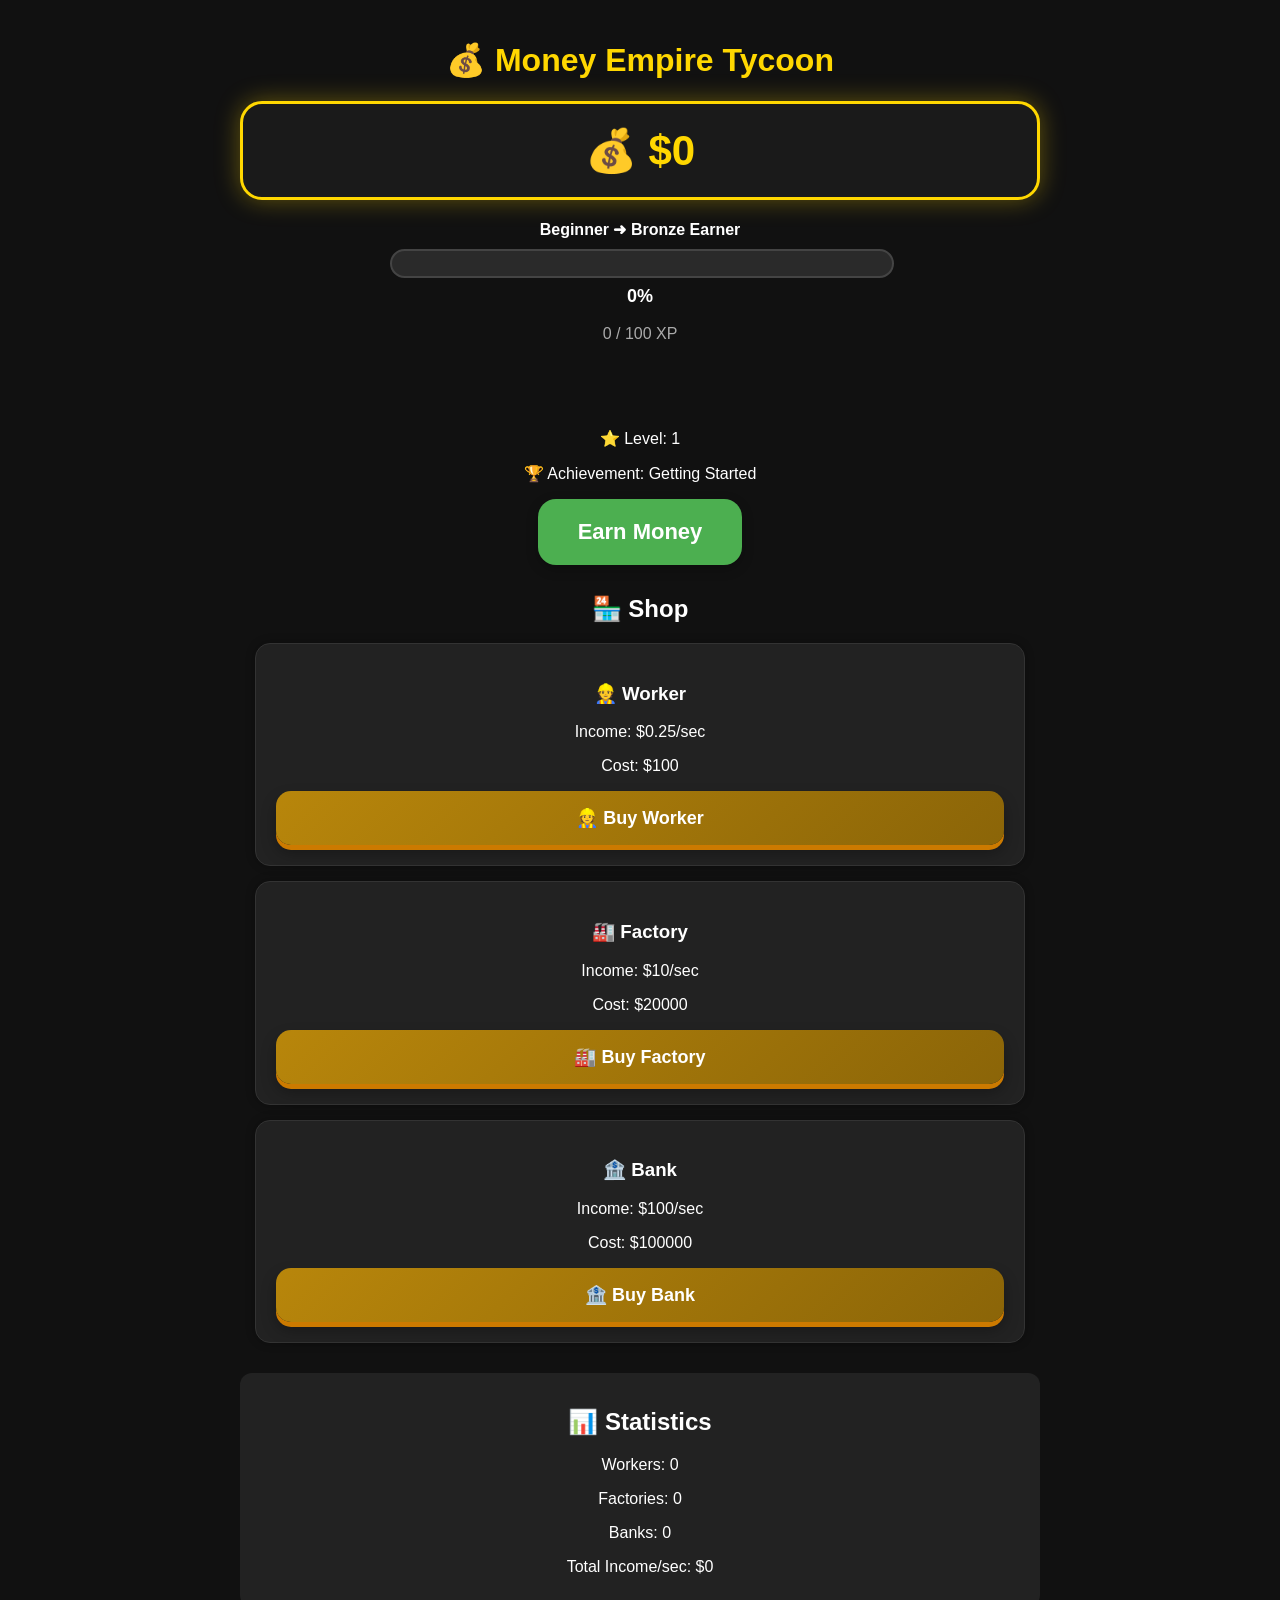
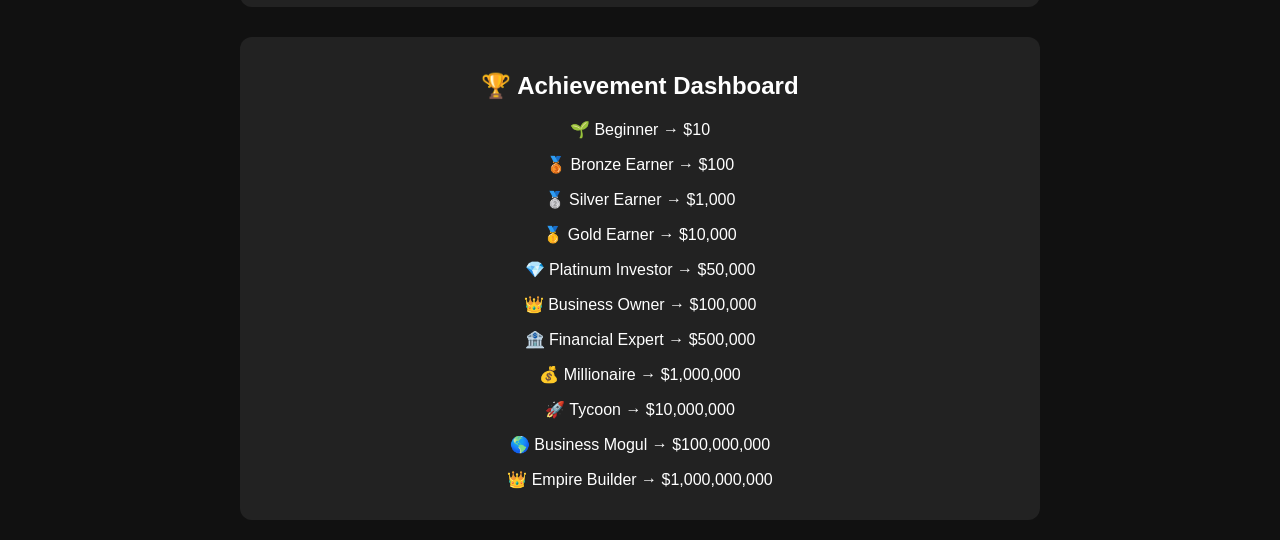
<file: Nelson.html>
<!DOCTYPE html>
<html lang="en">
<head>
  <meta charset="UTF-8">
  <meta name="viewport" content="width=device-width, initial-scale=1.0">
  <title>Money Empire Tycoon</title>
  <link rel="stylesheet" href="style.css">
</head>
<body>

  <div class="container">

    <h1>💰 Money Empire Tycoon</h1>

        <div class="money-box sticky-money">
       💰 $<span id="money">0</span>
       </div>
     
     <div class="progress-section">

    <div class="progress-text">
        <span id="currentRank">Beginner</span>
        ➜
        <span id="nextRank">Bronze Earner</span>
    </div>

    <div class="progress-bar">

        <div id="progressFill"></div>

    </div>

    <p id="progressPercent">
        0%
    </p>

    <p id="progressNumbers">
        0 / 100 XP
    </p>

</div>
     
     <div id="floating-container"></div>

<p>⭐ Level: <span id="level">1</span></p>

<p>🏆 Achievement:
<span id="achievement">
Getting Started
</span>
</p>

    <button id="clickBtn">
      Earn Money
    </button>

    <div class="shop">

      <h2>🏪 Shop</h2>

      <div class="item">
        <h3>👷 Worker</h3>
        <p>Income: $0.25/sec</p>
        <p>Cost: $<span id="workerCost">100</span></p>
       <button onclick="buyWorker()">
        👷 Buy Worker
       </button>
      </div>

      <div class="item">
        <h3>🏭 Factory</h3>
        <p>Income: $10/sec</p>
        <p>Cost: $<span id="factoryCost">20000</span></p>
        <button onclick="buyFactory()">
        🏭 Buy Factory
       </button>
      </div>

      <div class="item">
        <h3>🏦 Bank</h3>
        <p>Income: $100/sec</p>
        <p>Cost: $<span id="bankCost">100000</span></p>
        <button onclick="buyBank()">
         🏦 Buy Bank
        </button>
      </div>

    </div>

    <div class="stats">

      <h2>📊 Statistics</h2>

      <p>Workers: <span id="workers">0</span></p>
      <p>Factories: <span id="factories">0</span></p>
      <p>Banks: <span id="banks">0</span></p>

      <p>Total Income/sec:
        $<span id="income">0</span>
      </p>

    </div>
    
    <div class="stats">

<h2>🏆 Achievement Dashboard</h2>

<p>🌱 Beginner → $10</p>

<p>🥉 Bronze Earner → $100</p>

<p>🥈 Silver Earner → $1,000</p>

<p>🥇 Gold Earner → $10,000</p>

<p>💎 Platinum Investor → $50,000</p>

<p>👑 Business Owner → $100,000</p>

<p>🏦 Financial Expert → $500,000</p>

<p>💰 Millionaire → $1,000,000</p>

<p>🚀 Tycoon → $10,000,000</p>

<p>🌎 Business Mogul → $100,000,000</p>

<p>👑 Empire Builder → $1,000,000,000</p>

</div>

  </div>
  
  <div id="withdrawModal" class="modal">

    <div class="modal-content">

        <h2>🎉 Withdrawal Unlocked!</h2>

        <p>
            You reached the minimum withdrawal amount.
        </p>

        <p>
            💰 100,000 Game Cash = $1.00
        </p>

        <div class="modal-buttons">

            <button id="withdrawNow">
                💵 Withdraw Now
            </button>

            <button id="withdrawLater">
                ⏰ Later
            </button>

        </div>

    </div>

</div>

<div id="withdrawCard" class="withdraw-card">

    <h3>💵 Withdrawal Center</h3>

    <p>
        Withdrawals Unlocked ✅
    </p>

    <p class="conversion-rate">
        100,000 Game Cash = $1.00
    </p>

    <p>
        Available Reward:
        <span id="rewardAmount">$1.00</span>
    </p>

     <button id="withdrawCardBtn">
             Withdraw Reward
    </button>

</div>

  <script src="script.js"></script>

</body>
</html>
</file>
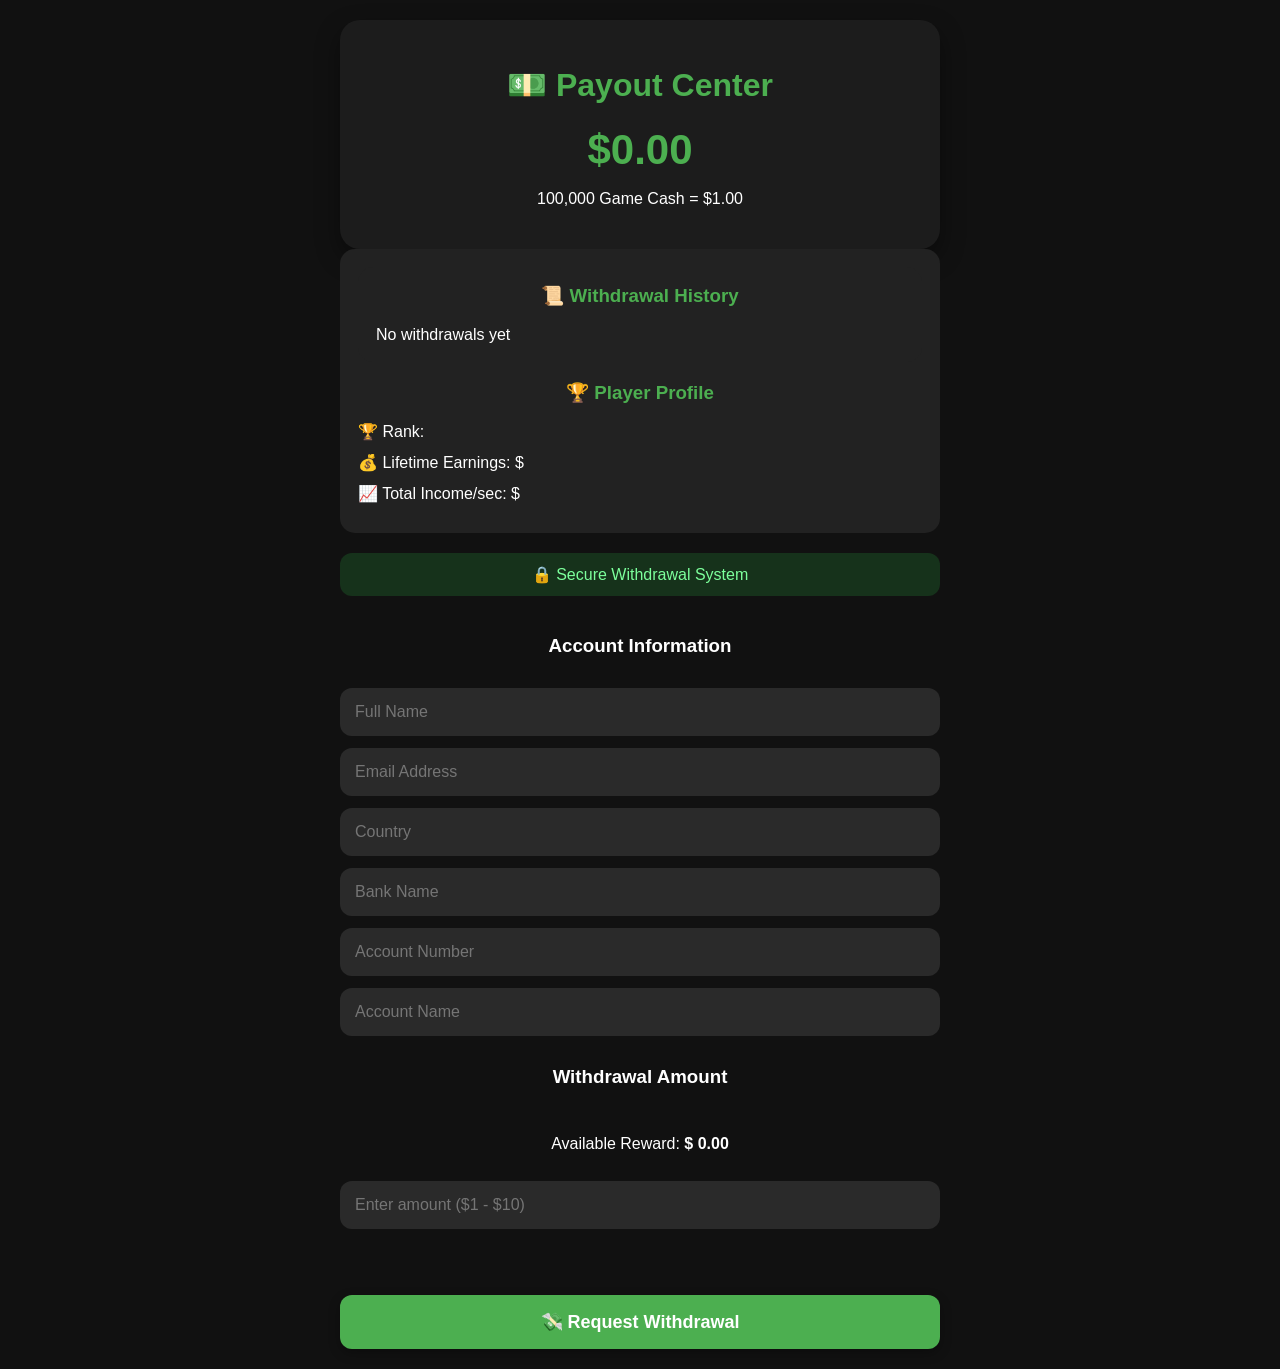
<file: payout.html>
<!DOCTYPE html>
<html>
<head>

<title>Payout Center</title>

<link rel="stylesheet"
href="style.css">

<style>
   
       body{

    margin:0;

    font-family:Arial,sans-serif;

    background:#111;

    color:white;

}

.container{

    width:95%;

    max-width:600px;

    margin:auto;

    padding:20px;

}

.payout-card{

    background:#1c1c1c;

    border-radius:20px;

    padding:25px;

    box-shadow:
    0 10px 25px rgba(0,0,0,0.4);

}

.payout-card h1{

    text-align:center;

    color:#4CAF50;

}

.reward-box{

    background:#222;

    padding:20px;

    border-radius:15px;

    text-align:center;

    margin-bottom:20px;

}

.reward-amount{

    font-size:42px;

    font-weight:bold;

    color:#4CAF50;

    margin:10px 0;

}

.security-box{

    background:#16321b;

    color:#7CFF9B;

    padding:12px;

    border-radius:12px;

    text-align:center;

    margin-bottom:20px;

}

form{

    display:flex;

    flex-direction:column;

    gap:12px;

}

input{

    padding:15px;

    border:none;

    border-radius:12px;

    background:#2a2a2a;

    color:white;

    font-size:16px;

}

input:focus{

    outline:2px solid #4CAF50;

}

button{

    margin-top:10px;

    padding:16px;

    border:none;

    border-radius:12px;

    background:#4CAF50;

    color:white;

    font-size:18px;

    font-weight:bold;

    cursor:pointer;

    transition:0.2s;

}

button:hover{

    transform:translateY(-2px);

}

button:active{

    transform:translateY(2px);

}

     .player-stats{

    background:#222;

    padding:18px;

    border-radius:15px;

    margin-bottom:20px;

    text-align:left;

}

.player-stats h3{

    margin-top:0;

    color:#4CAF50;

    text-align:center;

}

.player-stats p{

    margin:12px 0;

    font-size:16px;

}
   
   </style>

</head>

<body>
<div class="container">

    <div class="payout-card">

        <h1>💵 Payout Center</h1>

    <div class="reward-amount">
    $<span id="rewardAmount">0.00</span>
    </div>

            <p>
                100,000 Game Cash = $1.00
            </p>

        </div>
        
        <div class="player-stats">
            
            <div class="player-stats">

        <h3>📜 Withdrawal History</h3>

        <div id="historyList">

         No withdrawals yet

        </div>

</div>

    <h3>🏆 Player Profile</h3>

    <p>
        🏆 Rank:
        <span id="playerRank">
            
        </span>
    </p>

    <p>
        💰 Lifetime Earnings:
        $<span id="lifetimeEarnings">
           
        </span>
    </p>

    <p>
        📈 Total Income/sec:
        $<span id="playerIncome">
            
        </span>
    </p>

</div>
        

        <div class="security-box">

            🔒 Secure Withdrawal System

        </div>

       <form id="withdrawForm">

            <h3>Account Information</h3>

            <input
            type="text"
            placeholder="Full Name"
            required>

            <input
            type="email"
            placeholder="Email Address"
            required>

            <input
            type="text"
            placeholder="Country"
            required>

            <input
            type="text"
            placeholder="Bank Name"
            required>

            <input
            type="text"
            placeholder="Account Number"
            required>

            <input
            type="text"
            placeholder="Account Name"
            required>
            
            <h3>Withdrawal Amount</h3>
            
            <p>
            Available Reward:
     <strong>
           $<span id="availableReward">
            0.00
           </span>
     </strong>
            </p>

<input
type="number"
id="withdrawAmount"
placeholder="Enter amount ($1 - $10)"
min="1"
max="10"
step="0.01">

<p id="withdrawError"
style="color:red;font-weight:bold;">
</p>

            <button type="submit">

                💸 Request Withdrawal

            </button>

        </form>

    </div>

</div>
   
   
    <script src="payout.js"></script>

</body>
</html>
</file>
<file: style.css>
body{
    margin:0;
    font-family:Arial, sans-serif;
    background:#111;
    color:white;
    text-align:center;
}

.container{
    width:90%;
    max-width:800px;
    margin:auto;
    padding:20px;
}

h1{
    color:gold;
}


.shop{

margin-top:30px;
}

    .item{
    background:#1c1c1c;
    margin:15px;
    padding:20px;
    border-radius:15px;
    border:1px solid #333;
}

.item button{
    width:100%;
    padding:16px;
    font-size:18px;
    font-weight:bold;
    border:none;
    border-radius:15px;
    cursor:pointer;

background:linear-gradient(
    135deg,
    #b8860b,
    #8b6508
);

    color:white;

    transition:all 0.15s ease;

    box-shadow:
    0 5px 0 #cc7a00,
    0 8px 15px rgba(0,0,0,0.3);
}

.stats{
    margin-top:30px;
    background:#222;
    padding:20px;
    border-radius:12px;
}

#floating-container{
    position:relative;
    height:50px;
}

.float-money{

    position:absolute;
 
    left:50%;

    color:gold;

    font-size:24px;

    font-weight:bold;

    animation:floatUp 1s forwards;
}

@keyframes floatUp{

    0%{
        opacity:1;
        transform:translate(-50%,0);
    }

    100%{
        opacity:0;
        transform:translate(-50%,-60px);
    }

}

 /* MOBILE RESPONSIVE */

@media screen and (max-width:768px){

   h1{...}

   .money-box{...}

   #clickBtn{...}

}
    

    .money-box{

background:linear-gradient(
135deg,
#2d2d2d,
#171717
);

border:3px solid gold;

border-radius:22px;

padding:22px;

margin:20px 0;

font-size:42px;

font-weight:bold;

color:#FFD700;

box-shadow:
0 0 25px rgba(255,215,0,.35);

position:sticky;

top:10px;

z-index:999;

transition:.25s;

}

.money-box:hover{

transform:translateY(-2px);

box-shadow:
0 0 40px rgba(255,215,0,.55);

}
    
#clickBtn{
    background:#4CAF50;
    color:white;

    border:none;
    padding:20px 40px;

    font-size:22px;
    font-weight:bold;

    border-radius:18px;

    cursor:pointer;

    transition:all 0.2s ease;

    touch-action:manipulation;

    box-shadow:
    0 4px 12px rgba(0,0,0,0.25);
}

#clickBtn:hover{
    transform:translateY(-2px);
}

#clickBtn:active{
    transform:translateY(2px);
    box-shadow:
    0 2px 6px rgba(0,0,0,0.2);
}


    .item{
    background:#222;
    margin:15px;
    padding:20px;
    border-radius:15px;
    border:1px solid #333;
    box-shadow:0 0 10px rgba(0,0,0,0.3);
}


    .stats{
        padding:15px;
        font-size:16px;
    }
    



  
    .item button:active{

    transform:translateY(5px);

    box-shadow:
    0 1px 0 #cc7a00;

}
   .item button:hover{

    transform:scale(1.03);

}


.item button:active{
    transform:scale(0.96);
}

  
  .can-buy{

    animation:pulse 1s infinite;

}

@keyframes pulse{

    0%{
        transform:scale(1);
        box-shadow:0 0 0 rgba(255,215,0,0);
    }

    50%{
        transform:scale(1.05);
        box-shadow:0 0 15px rgba(255,215,0,0.6);
    }

    100%{
        transform:scale(1);
        box-shadow:0 0 0 rgba(255,215,0,0);
    }
}
    .sticky-money{
    position:sticky;
    top:10px;
    z-index:100;
    background:#1a1a1a;
}

  .progress-section{

    margin:20px auto;

    max-width:500px;

}

.progress-text{

    font-weight:bold;

    margin-bottom:10px;

}

.progress-bar{

    width:100%;

    height:25px;

    background:#2a2a2a;

    border-radius:30px;

    overflow:hidden;

    border:2px solid #444;

}

#progressFill{

    height:100%;

    width:0%;

    border-radius:30px;

    transition:width 0.4s ease;

    background:linear-gradient(
        90deg,
        #4CAF50,
        #81C784
    );

}

#withdrawProgressFill{

height:100%;

width:0%;

border-radius:30px;

transition:width .4s ease;

background:linear-gradient(
90deg,
#FFD700,
#4CAF50
);

}

#progressPercent{

    margin-top:8px;

    font-size:18px;

    font-weight:bold;

}

#progressNumbers{

    color:#aaa;

}
#withdrawBtnContainer{

    position:fixed;

    bottom:20px;

    right:20px;

    z-index:999;

}

#withdrawBtn{

    background:#4CAF50;

    color:white;

    border:none;

    padding:15px 20px;

    border-radius:50px;

    font-size:16px;

    font-weight:bold;

    cursor:pointer;

    box-shadow:
    0 4px 12px rgba(0,0,0,0.3);

}

.modal{

    display:none;

    position:fixed;

    top:0;
    left:0;

    width:100%;
    height:100%;

    background:rgba(0,0,0,0.8);

    justify-content:center;
    align-items:center;

    z-index:2000;
}

.modal-content{

    background:#1f1f1f;

    width:90%;
    max-width:400px;

    padding:25px;

    border-radius:20px;

    text-align:center;

    border:2px solid #4CAF50;
}

.modal-buttons{

    display:flex;

    gap:10px;

    margin-top:20px;
}

.modal-buttons button{

    flex:1;

    border:none;

    padding:15px;

    border-radius:12px;

    cursor:pointer;

    font-weight:bold;
} 

#withdrawNow{

    background:#4CAF50;
    color:white;
}

#withdrawLater{

    background:#555;
    color:white;
}

   .withdraw-card{

    display:none;

    margin-top:20px;

    padding:20px;

    background:#1c1c1c;

    border-radius:15px;

    border:1px solid #333;

}

.withdraw-card h3{

    margin-top:0;

    color:#4CAF50;

}

.withdraw-card button{

    width:100%;

    padding:15px;

    border:none;

    border-radius:12px;

    font-size:18px;

    font-weight:bold;

    cursor:pointer;

    background:#4CAF50;

    color:white;

    transition:0.2s;
}

.withdraw-card button:hover{

    opacity:0.9;
}

  .conversion-rate{

    background:#2a2a2a;

    padding:10px;

    border-radius:10px;

    margin:10px 0;

    color:#ccc;

    font-size:14px;

}

   .error-input{
    border:2px solid red !important;
}

#loadingScreen{
    position: fixed;
    top: 0;
    left: 0;
    width: 100%;
    height: 100%;
    background: #111;
    color: white;
    display: flex;
    justify-content: center;
    align-items: center;
    font-size: 30px;
    font-weight: bold;
    z-index: 9999;
}

#leaderboard{

list-style:none;

padding:0;

margin-top:15px;

max-height:520px;

overflow-y:auto;

overflow-x:hidden;

scroll-behavior:smooth;

}

#leaderboard::-webkit-scrollbar{

width:8px;

}

#leaderboard::-webkit-scrollbar-track{

background:#1b1b1b;

border-radius:20px;

}

#leaderboard::-webkit-scrollbar-thumb{

background:gold;

border-radius:20px;

}

#leaderboard::-webkit-scrollbar-thumb:hover{

background:#FFD700;

}

#leaderboard li{

display:flex;

justify-content:space-between;

align-items:center;

gap:15px;

padding:18px;

margin-bottom:16px;

background:linear-gradient(
180deg,
#2b2b2b,
#1b1b1b
);

border:2px solid #333;

border-left:8px solid gold;

border-radius:20px;

box-shadow:
0 6px 16px rgba(0,0,0,.45);

transition:all .25s ease;

}


#leaderboard li:hover{

transform:translateY(-2px);

box-shadow:0 8px 18px rgba(255,215,0,.35);

}

#leaderboard span{

display:flex;
flex-direction:column;
align-items:flex-start;
flex:1;

}

#leaderboard small{

color:#cfcfcf;

font-size:13px;

margin-top:4px;

}

.money{

font-size:26px;

font-weight:bold;

color:#00ff88;

white-space:nowrap;

margin-left:15px;

}

button{

background:linear-gradient(
135deg,
#ffd700,
#ff9800
);

color:white;

border:none;

padding:12px 22px;

border-radius:12px;

font-size:16px;

font-weight:bold;

cursor:pointer;

transition:.25s;

box-shadow:0 4px 12px rgba(0,0,0,.3);

}

button:hover{

transform:translateY(-2px);

box-shadow:0 8px 20px rgba(0,0,0,.4);

}

button:active{

transform:scale(.96);

}

button:disabled{

background:#666;

cursor:not-allowed;

transform:none;

opacity:.7;

}

#logoutBtn{

position:fixed;

top:15px;

right:15px;

background:linear-gradient(
135deg,
#ff4d4d,
#b30000
);

padding:10px 20px;

border-radius:12px;

font-weight:bold;

font-size:15px;

color:white;

border:none;

cursor:pointer;

z-index:1000;

box-shadow:0 6px 15px rgba(0,0,0,.35);

transition:.25s;

}

#logoutBtn:hover{

transform:translateY(-2px);

background:linear-gradient(
135deg,
#ff6666,
#cc0000
);

}

#logoutBtn:active{

transform:scale(.96);

}

.youBadge{

display:inline-block;

margin-left:8px;

padding:2px 8px;

background:linear-gradient(
135deg,
#FFD700,
#FFA500
);

color:#111;

font-size:12px;

font-weight:bold;

border-radius:20px;

box-shadow:0 2px 6px rgba(255,215,0,.5);

                           }

.myRank{

border:3px solid #FFD700;

background:linear-gradient(
135deg,
rgba(255,215,0,.25),
rgba(255,255,255,.08)
);

box-shadow:
0 0 25px rgba(255,215,0,.75);

transform:scale(1.03);

animation:myRankGlow 2s infinite alternate;

}

@keyframes myRankGlow{

from{

box-shadow:
0 0 15px rgba(255,215,0,.45);

}

to{

box-shadow:
0 0 35px rgba(255,215,0,.9);

}

}

#leaderboard li:nth-child(1){

border-left:8px solid gold;

box-shadow:
0 0 25px rgba(255,215,0,.6);

}

#leaderboard li:nth-child(2){

border-left:8px solid silver;

box-shadow:
0 0 18px rgba(192,192,192,.5);

}

#leaderboard li:nth-child(3){

border-left:8px solid #cd7f32;

box-shadow:
0 0 18px rgba(205,127,50,.5);

}

.playerCard{

background:linear-gradient(
135deg,
#2d2d2d,
#181818
);

border:2px solid gold;

border-radius:20px;

padding:20px;

margin:20px 0;

box-shadow:
0 0 20px rgba(255,215,0,.25);

}

.playerCard h2{

margin:0;

color:white;

font-size:24px;

}

.playerStats{

display:flex;

justify-content:center;

gap:15px;

flex-wrap:wrap;

margin-top:18px;

}

.playerBadge{

background:#303030;

padding:12px 18px;

border-radius:14px;

border:1px solid #555;

font-weight:bold;

min-width:140px;

box-shadow:
0 3px 10px rgba(0,0,0,.35);

transition:.25s;

}

.playerBadge:hover{

transform:translateY(-2px);

box-shadow:
0 0 15px rgba(255,215,0,.4);

}

.playerBadge span{

display:block;

margin-top:6px;

font-size:18px;

color:#FFD700;

}

#dailyRewardBtn{

width:100%;

margin-top:15px;

padding:16px;

font-size:18px;

font-weight:bold;

border-radius:16px;

background:linear-gradient(
135deg,
#00c853,
#64dd17
);

color:white;

border:none;

cursor:pointer;

box-shadow:
0 6px 18px rgba(0,200,83,.35);

transition:all .25s;

}

#dailyRewardBtn:hover{

transform:translateY(-2px);

box-shadow:
0 8px 22px rgba(0,200,83,.55);

}

#dailyRewardBtn:disabled{

background:linear-gradient(
135deg,
#666,
#444
);

box-shadow:none;

cursor:not-allowed;

}

#dailyRewardTimer{

margin-top:15px;

font-size:24px;

font-weight:bold;

color:#FFD700;

letter-spacing:2px;

font-family:monospace;

background:#1b1b1b;

padding:12px;

border-radius:14px;

border:2px solid #444;

box-shadow:
0 0 12px rgba(255,215,0,.25);

}

.rewardReady{

animation:rewardGlow 1.2s infinite;

}

@keyframes rewardGlow{

0%{

transform:scale(1);

box-shadow:0 0 8px rgba(0,255,0,.3);

}

50%{

transform:scale(1.05);

box-shadow:0 0 25px rgba(0,255,0,.9);

}

100%{

transform:scale(1);

box-shadow:0 0 8px rgba(0,255,0,.3);

}

}
.achievementRewardCard{

margin:20px 0;

padding:20px;

background:linear-gradient(
135deg,
#2d2d2d,
#1b1b1b
);

border:2px solid gold;

border-radius:18px;

box-shadow:
0 0 18px rgba(255,215,0,.25);

}

.achievementRewardCard h3{

margin-top:0;

color:#FFD700;

font-size:24px;

}

.achievementRewardCard p{

color:#ddd;

margin:15px 0;

font-size:16px;

}
#claimAchievementBtn{

width:100%;

padding:16px;

font-size:18px;

font-weight:bold;

border:none;

border-radius:16px;

cursor:pointer;

background:linear-gradient(
135deg,
#FFD700,
#FF9800
);

color:white;

transition:.25s;

box-shadow:
0 6px 18px rgba(255,165,0,.4);

}

#claimAchievementBtn:hover{

transform:translateY(-2px);

box-shadow:
0 10px 22px rgba(255,165,0,.55);

}

#claimAchievementBtn:disabled{

background:linear-gradient(
135deg,
#666,
#444
);

box-shadow:none;

cursor:not-allowed;

opacity:.75;

 }

.currentAchievement{

background:linear-gradient(
135deg,
rgba(255,215,0,.18),
rgba(255,255,255,.05)
);

border-left:6px solid gold;

border-radius:12px;

padding:10px 15px;

font-weight:bold;

box-shadow:
0 0 18px rgba(255,215,0,.45);

animation:achievementGlow 1.5s infinite alternate;

}

@keyframes achievementGlow{

from{

box-shadow:
0 0 8px rgba(255,215,0,.3);

}

to{

box-shadow:
0 0 22px rgba(255,215,0,.8);

}

}

#achievementPopup{

position:fixed;

top:-200px;

left:50%;

transform:translateX(-50%);

background:linear-gradient(
135deg,
#FFD700,
#FF9800
);

color:#111;

padding:25px 40px;

border-radius:20px;

font-size:24px;

font-weight:bold;

text-align:center;

box-shadow:
0 12px 30px rgba(0,0,0,.45);

z-index:9999;

transition:.6s;

min-width:320px;

}

#achievementPopup.show{

top:40px;

animation:popupBounce .6s;

}

#achievementPopupText{

display:block;

margin-top:10px;

font-size:28px;

color:#000;

}

@keyframes popupBounce{

0%{

transform:
translateX(-50%)
scale(.6);

opacity:0;

}

60%{

transform:
translateX(-50%)
scale(1.1);

opacity:1;

}

100%{

transform:
translateX(-50%)
scale(1);

opacity:1;

}

}

#notificationContainer{

position:fixed;

top:20px;

left:50%;

transform:translateX(-50%);

display:flex;

flex-direction:column;

gap:12px;

z-index:10000;

pointer-events:none;

}

.notification{

min-width:320px;

max-width:420px;

padding:16px 24px;

border-radius:14px;

font-size:18px;

font-weight:bold;

color:white;

background:linear-gradient(
135deg,
#2ecc71,
#27ae60
);

box-shadow:0 8px 20px rgba(0,0,0,.35);

animation:notificationIn .4s ease;

}

.notification.error{

background:linear-gradient(
135deg,
#e74c3c,
#c0392b
);

}

.notification.warning{

background:linear-gradient(
135deg,
#f39c12,
#e67e22
);

}

@keyframes notificationIn{

from{

opacity:0;

transform:translateY(-30px);

}

to{

opacity:1;

transform:translateY(0);

}

}

/* ==========================
   Click Button Animation
========================== */

@keyframes clickBounce{

0%{
transform:scale(1);
}

50%{
transform:scale(0.90);
}

100%{
transform:scale(1);
}

}

.clickBounce{

animation:clickBounce 0.15s ease;

}

/* ==========================
   Shop Purchase Animation
========================== */

@keyframes shopBounce{

0%{
transform:scale(1);
}

35%{
transform:scale(0.95);
}

70%{
transform:scale(1.05);
}

100%{
transform:scale(1);
}

}

.shopBounce{

animation:shopBounce 0.30s ease;

box-shadow:0 0 20px #00ff88;

}

/* ==========================
Bottom Navigation
========================== */

#bottomNav{

position:fixed;

bottom:0;

left:0;

width:100%;

height:75px;

background:#1b1b1b;

display:flex;

justify-content:space-around;

align-items:center;

border-top:2px solid #333;

z-index:9999;

box-shadow:0 -5px 20px rgba(0,0,0,.45);

}

.navBtn{

background:none;

border:none;

color:#bbb;

font-size:13px;

font-weight:bold;

display:flex;

flex-direction:column;

align-items:center;

justify-content:center;

cursor:pointer;

width:20%;

height:100%;

transition:.25s;

}

.navBtn:hover{

color:gold;

}

.navBtn.active{

color:gold;

}

.gamePage{

padding-bottom:100px;

animation:fadePage .25s ease;

}

@keyframes fadePage{

from{

opacity:0;

transform:translateY(10px);

}

to{

opacity:1;

transform:translateY(0);

}

}

#backToMoreBtn{

width:100%;

margin-bottom:15px;

padding:14px;

background:#444;

color:white;

border:none;

border-radius:12px;

font-size:18px;

font-weight:bold;

cursor:pointer;

}

#backToMoreBtn:hover{

background:#555;

}
</file>
